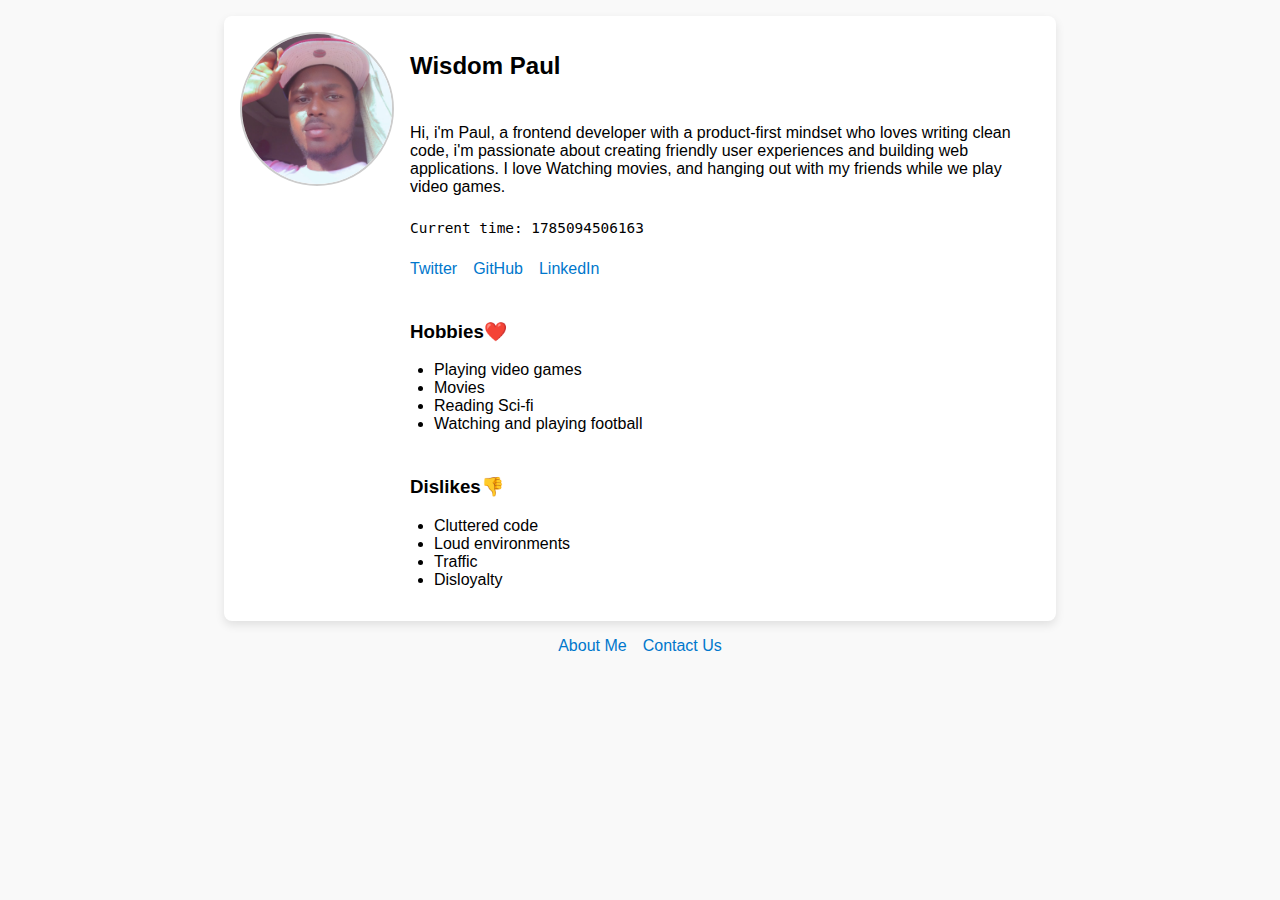
<file: index.html>
<!DOCTYPE html>
<html lang="en">
<head>
  <meta charset="UTF-8" />
  <meta name="viewport" content="width=device-width, initial-scale=1.0" />
  <title>Profile Card</title>
  <link rel="stylesheet" href="styles.css" />
</head>
<body>
  <article data-testid="test-profile-card">
    <figure>
      <img
        src="images/my-avatar.jpg" alt="My Profile Picture" data-testid="test-user-avatar" id="avatar-img"/>

      <figcaption style="display: none;">User Avatar</figcaption>
    </figure>

    <div class="profile-content">
      <header>
        <h2 data-testid="test-user-name" aria-label="User Name">Wisdom Paul</h2>
      </header>

      <p data-testid="test-user-bio">
        Hi, i'm Paul, a frontend developer with a product-first mindset who loves writing clean code, i'm passionate about creating friendly user experiences and building web applications. I love Watching movies, and hanging out with my friends while we play video games.
      </p>

      <div class="time" data-testid="test-user-time" id="current-time"></div>

      <nav aria-label="User social links" data-testid="test-user-social-links">
        <ul>
          <li><a href="https://x.com/paulwizzi?s=21" target="_blank" rel="noopener noreferrer" data-testid="test-user-social-twitter">Twitter</a></li>
          <li><a href="https://github.com" target="_blank" rel="noopener noreferrer" data-testid="test-user-social-github">GitHub</a></li>
          <li><a href="https://linkedin.com" target="_blank" rel="noopener noreferrer" data-testid="test-user-social-linkedin">LinkedIn</a></li>
        </ul>
      </nav>

      <section>
        <h3>Hobbies❤️</h3>
        <ul data-testid="test-user-hobbies">
          <li>Playing video games</li>
          <li>Movies</li>
          <li>Reading Sci-fi</li>
          <li>Watching and playing football</li>
        </ul>
      </section>

      <section>
        <h3>Dislikes👎</h3>
        <ul data-testid="test-user-dislikes">
          <li>Cluttered code</li>
          <li>Loud environments</li>
          <li>Traffic</li>
          <li>Disloyalty</li>
        </ul>
      </section>
    </div>
  </article>

  <nav class="site-nav" aria-label="Main site navigation">
    <ul>
      <li><a href="about.html">About Me</a></li>
      <li><a href="contact.html">Contact Us</a></li>
    </ul>
  </nav>

  <script src="script.js"></script>
</body>
</html>
</file>
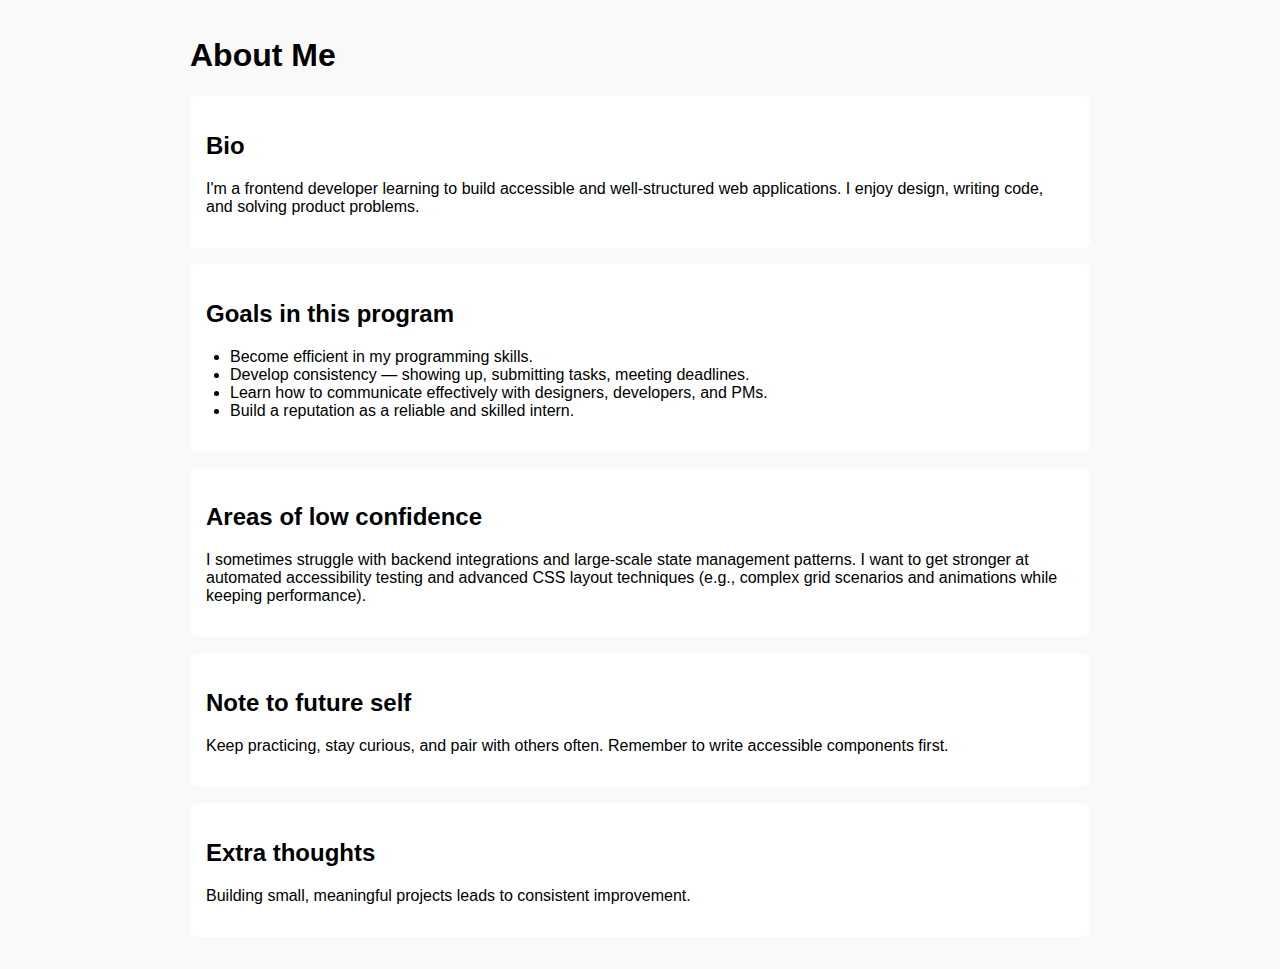
<file: about.html>
<!DOCTYPE html>
<html lang="en">
<head>
  <meta charset="utf-8" />
  <meta name="viewport" content="width=device-width, initial-scale=1" />
  <title>About Me - Profile</title>
  <link rel="stylesheet" href="styles.css" />
</head>
<body>
  <main data-testid="test-about-page">
    <header>
      <h1>About Me</h1>
    </header>

    <section aria-labelledby="bio-heading">
      <h2 id="bio-heading">Bio</h2>
      <p data-testid="test-about-bio">I'm a frontend developer learning to build accessible and well-structured web applications. I enjoy design, writing code, and solving product problems.</p>
    </section>

    <section aria-labelledby="goals-heading">
      <h2 id="goals-heading">Goals in this program</h2>
      <ul data-testid="test-about-goals">
        <li>Become efficient in my programming skills.</li>
        <li>Develop consistency — showing up, submitting tasks, meeting deadlines.</li>
        <li>Learn how to communicate effectively with designers, developers, and PMs.</li>
        <li>Build a reputation as a reliable and skilled intern.</li>
      </ul>
    </section>

    <section aria-labelledby="confidence-heading">
      <h2 id="confidence-heading">Areas of low confidence</h2>
      <p data-testid="test-about-confidence">I sometimes struggle with backend integrations and large-scale state management patterns. I want to get stronger at automated accessibility testing and advanced CSS layout techniques (e.g., complex grid scenarios and animations while keeping performance).</p>
    </section>

    <section aria-labelledby="future-heading">
      <h2 id="future-heading">Note to future self</h2>
      <p data-testid="test-about-future-note">Keep practicing, stay curious, and pair with others often. Remember to write accessible components first.</p>
    </section>

    <section aria-labelledby="extra-heading">
      <h2 id="extra-heading">Extra thoughts</h2>
      <p data-testid="test-about-extra">Building small, meaningful projects leads to consistent improvement.</p>
    </section>
  </main>
</body>
</html>
</file>
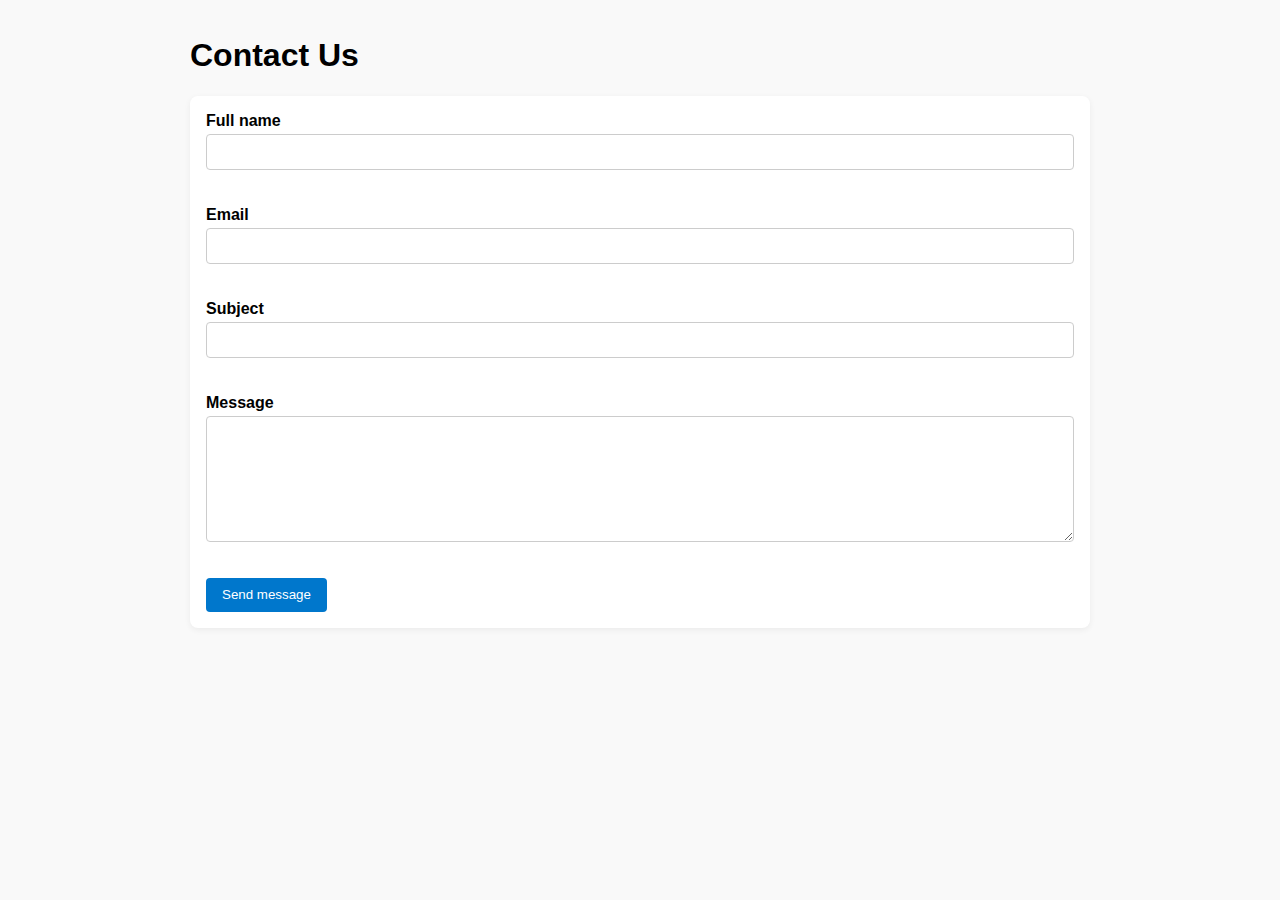
<file: contact.html>
<!DOCTYPE html>
<html lang="en">
<head>
  <meta charset="utf-8" />
  <meta name="viewport" content="width=device-width, initial-scale=1" />
  <title>Contact Us - Profile</title>
  <link rel="stylesheet" href="styles.css" />
</head>
<body>
  <main>
    <h1>Contact Us</h1>

    <form id="contact-form" novalidate aria-label="Contact form">
      <div class="form-row">
        <label for="full-name">Full name</label>
        <input id="full-name" name="fullName" type="text" data-testid="test-contact-name" required aria-required="true" aria-describedby="error-full-name" />
        <div id="error-full-name" class="error" role="alert" aria-live="polite" data-testid="test-contact-error-name"></div>
      </div>

      <div class="form-row">
        <label for="email">Email</label>
        <input id="email" name="email" type="email" data-testid="test-contact-email" required aria-required="true" aria-describedby="error-email" />
        <div id="error-email" class="error" role="alert" aria-live="polite" data-testid="test-contact-error-email"></div>
      </div>

      <div class="form-row">
        <label for="subject">Subject</label>
        <input id="subject" name="subject" type="text" data-testid="test-contact-subject" required aria-required="true" aria-describedby="error-subject" />
        <div id="error-subject" class="error" role="alert" aria-live="polite" data-testid="test-contact-error-subject"></div>
      </div>

      <div class="form-row">
        <label for="message">Message</label>
        <textarea id="message" name="message" rows="6" data-testid="test-contact-message" required aria-required="true" aria-describedby="error-message"></textarea>
        <div id="error-message" class="error" role="alert" aria-live="polite" data-testid="test-contact-error-message"></div>
      </div>

      <div class="form-actions">
        <button type="submit" data-testid="test-contact-submit">Send message</button>
      </div>

      <div id="contact-success" class="success" role="status" aria-live="polite" data-testid="test-contact-success" hidden></div>
    </form>
  </main>

  <script src="contact.js"></script>
</body>
</html>
</file>
<file: styles.css>
body {
  font-family: sans-serif;
  margin: 0;
  padding: 1rem;
  background: #f9f9f9;
}

article[data-testid="test-profile-card"] {
  background: white;
  border-radius: 8px;
  box-shadow: 0 4px 10px rgba(0, 0, 0, 0.1);
  padding: 1rem;
  max-width: 800px;
  margin: auto;
  display: flex;
  flex-direction: column;
  gap: 1rem;
}

@media (min-width: 600px) {
  article[data-testid="test-profile-card"] {
    flex-direction: row;
    align-items: flex-start;
  }
}

figure {
  margin: 0;
  flex-shrink: 0;
}

img[data-testid="test-user-avatar"] {
  width: 150px;
  height: 150px;
  object-fit: cover;
  border-radius: 50%;
  border: 2px solid #ccc;
}

.profile-content {
  flex: 1;
  display: flex;
  flex-direction: column;
  gap: 0.5rem;
}

nav[data-testid="test-user-social-links"] ul {
  list-style: none;
  padding: 0;
  display: flex;
  gap: 1rem;
}

nav a {
  color: #0077cc;
  text-decoration: none;
}

nav a:focus {
  outline: 2px solid #0077cc;
  outline-offset: 2px;
}

section ul {
  list-style: disc;
  padding-left: 1.5rem;
}

.time {
  font-family: monospace;
  font-size: 0.9rem;
}

/* Site navigation */
.site-nav ul {
  list-style: none;
  padding: 0;
  display: flex;
  gap: 1rem;
  justify-content: center;
  margin: 1rem 0 0;
}

.site-nav a {
  color: #0077cc;
  text-decoration: none;
}

.site-nav a:focus {
  outline: 3px solid #ffbf00;
  outline-offset: 3px;
}

/* Form styles */
main {
  max-width: 900px;
  margin: 1rem auto;
  padding: 0 1rem;
}

form {
  background: #fff;
  padding: 1rem;
  border-radius: 8px;
  box-shadow: 0 2px 6px rgba(0,0,0,0.06);
}

.form-row {
  display: flex;
  flex-direction: column;
  gap: 0.25rem;
  margin-bottom: 0.75rem;
}

label {
  font-weight: 600;
}

input[type="text"],
input[type="email"],
textarea {
  padding: 0.5rem;
  border: 1px solid #ccc;
  border-radius: 4px;
  font: inherit;
}

input:focus, textarea:focus {
  outline: 3px solid #bde4ff;
  outline-offset: 2px;
}

.form-actions {
  margin-top: 0.5rem;
}

.error {
  color: #b00020;
  font-size: 0.9rem;
  min-height: 1.25rem;
}

.success {
  color: #006400;
  font-weight: 600;
  margin-top: 0.5rem;
}

button[type="submit"] {
  background: #0077cc;
  color: white;
  border: none;
  padding: 0.6rem 1rem;
  border-radius: 4px;
  cursor: pointer;
}

button[type="submit"]:focus {
  outline: 3px solid #ffbf00;
  outline-offset: 3px;
}

/* Responsive: two-column layout for larger screens */
@media (min-width: 700px) {
  .form-row.row-2 {
    display: grid;
    grid-template-columns: 1fr 1fr;
    gap: 1rem;
  }
}

/* About page spacing */
main[data-testid="test-about-page"] {
  max-width: 900px;
  margin: 1rem auto;
  padding: 0 1rem;
}

main[data-testid="test-about-page"] section {
  background: #fff;
  margin-bottom: 1rem;
  padding: 1rem;
  border-radius: 8px;
}

/* Make focus outlines visible for keyboard users */
:focus {
  outline: 2px solid Highlight;
  outline-offset: 2px;
}
</file>
